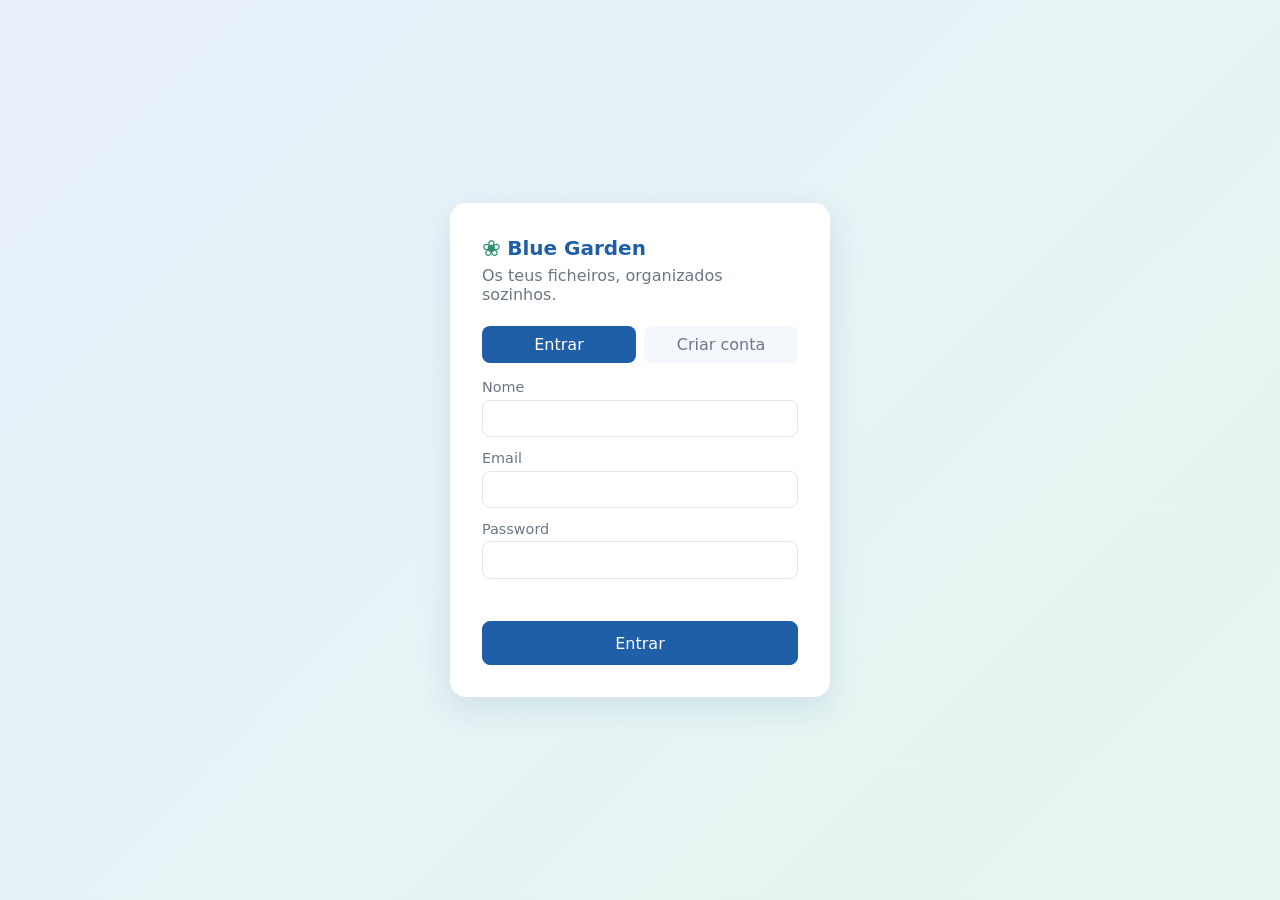
<file: frontend/index.html>
<!doctype html>
<html lang="pt">
<head>
  <meta charset="utf-8">
  <meta name="viewport" content="width=device-width, initial-scale=1">
  <title>Blue Garden — Entrar</title>
  <script src="tema.js"></script>
  <link rel="stylesheet" href="style.css">
</head>
<body class="pagina-login">
  <main class="cartao-login">
    <div class="logo"><span class="logo-icone">❀</span> Blue Garden</div>
    <p class="subtitulo">Os teus ficheiros, organizados sozinhos.</p>

    <div class="separadores">
      <button class="sep ativo" data-modo="login">Entrar</button>
      <button class="sep" data-modo="registo">Criar conta</button>
    </div>

    <form id="form-auth">
      <label class="so-registo" hidden>Nome
        <input name="nome" autocomplete="name">
      </label>
      <label>Email
        <input name="email" type="email" required autocomplete="email">
      </label>
      <label>Password
        <input name="password" type="password" required minlength="8" autocomplete="current-password">
      </label>
      <p id="erro" class="erro" role="alert"></p>
      <button type="submit" class="botao primario" id="botao-submeter">Entrar</button>
    </form>
  </main>

  <script>
    if (localStorage.getItem("bg_token")) location.replace("app.html");

    let modo = "login";
    const form = document.getElementById("form-auth");
    const erro = document.getElementById("erro");

    document.querySelectorAll(".sep").forEach((b) => b.addEventListener("click", () => {
      modo = b.dataset.modo;
      document.querySelectorAll(".sep").forEach((x) => x.classList.toggle("ativo", x === b));
      document.querySelector(".so-registo").hidden = modo !== "registo";
      form.nome.required = modo === "registo";
      document.getElementById("botao-submeter").textContent = modo === "registo" ? "Criar conta" : "Entrar";
      erro.textContent = "";
    }));

    form.addEventListener("submit", async (e) => {
      e.preventDefault();
      erro.textContent = "";
      const corpo = { email: form.email.value, password: form.password.value };
      if (modo === "registo") corpo.nome = form.nome.value;
      try {
        const r = await fetch(`/api/auth/${modo === "registo" ? "registar" : "login"}`, {
          method: "POST",
          headers: { "Content-Type": "application/json" },
          body: JSON.stringify(corpo),
        });
        const dados = await r.json();
        if (!r.ok) {
          erro.textContent = typeof dados.detail === "string" ? dados.detail : "Verifica os dados (password com pelo menos 8 caracteres).";
          return;
        }
        localStorage.setItem("bg_token", dados.token);
        localStorage.setItem("bg_nome", dados.nome);
        location.replace("app.html");
      } catch {
        erro.textContent = "Servidor indisponível. Tenta novamente.";
      }
    });
  </script>
</body>
</html>
</file>
<file: frontend/style.css>
:root {
  --azul: #1f5fa8;
  --azul-escuro: #17457a;
  --verde: #2f8f6b;
  --fundo: #f4f7fb;
  --cartao: #ffffff;
  --texto: #1d2733;
  --suave: #6b7785;
  --linha: #e1e7ef;
  --erro: #c0392b;
  --raio: 10px;
  --sobre-azul: #ffffff;
  --azul-claro: #e3edf9;
  --neutro: #f1f1f1;
  --alerta-fundo: #fdf0dc;
  --alerta-texto: #9a5b00;
  --arrastar-fundo: #eef8f3;
  --login-fundo: linear-gradient(135deg, #e7f0fb, #e6f5ee);
  --sombra: 0 10px 30px rgba(31, 95, 168, .12);
  --toast-fundo: #1d2733;
  --toast-texto: #ffffff;
  color-scheme: light;
  font-family: system-ui, -apple-system, "Segoe UI", Roboto, sans-serif;
  color: var(--texto);
}

/* ---- Modo escuro (ativado em Definições; o tema.js põe data-tema no <html>) ---- */
:root[data-tema="escuro"] {
  --azul: #6aa3ec;
  --azul-escuro: #8db9f2;
  --verde: #5cc79c;
  --fundo: #11161d;
  --cartao: #1a212b;
  --texto: #e4e9f0;
  --suave: #95a1b0;
  --linha: #2b3542;
  --erro: #f07167;
  --sobre-azul: #0d1622;
  --azul-claro: #1f3550;
  --neutro: #2a323d;
  --alerta-fundo: #3a2c12;
  --alerta-texto: #f3c46b;
  --arrastar-fundo: #16302a;
  --login-fundo: linear-gradient(135deg, #12202f, #11251f);
  --sombra: 0 10px 30px rgba(0, 0, 0, .45);
  --toast-fundo: #e4e9f0;
  --toast-texto: #11161d;
  color-scheme: dark;
}
* { box-sizing: border-box; }
body { margin: 0; background: var(--fundo); }
button { font: inherit; cursor: pointer; }
input { font: inherit; }

.logo { font-weight: 700; font-size: 1.25rem; color: var(--azul); display: flex; align-items: center; gap: .4rem; }
.logo-icone { color: var(--verde); font-size: 1.4rem; }

.botao { border: 1px solid var(--linha); background: var(--cartao); color: var(--texto); padding: .5rem .9rem; border-radius: 8px; }
.botao:hover { border-color: var(--azul); }
.botao.primario { background: var(--azul); border-color: var(--azul); color: var(--sobre-azul); }
.botao.primario:hover { background: var(--azul-escuro); }
.botao.fantasma { border-color: transparent; background: transparent; color: var(--suave); }
.botao.largo { width: 100%; }
.botao.pequeno { padding: .25rem .55rem; font-size: .85rem; }

/* ---- Login ---- */
.pagina-login { min-height: 100vh; display: grid; place-items: center; padding: 16px;
  background: var(--login-fundo); }
.cartao-login { background: var(--cartao); width: 100%; max-width: 380px; padding: 2rem; border-radius: 16px;
  box-shadow: var(--sombra); }
.subtitulo { color: var(--suave); margin: .3rem 0 1.4rem; }
.separadores { display: flex; gap: .5rem; margin-bottom: 1rem; }
.sep { flex: 1; border: 0; background: var(--fundo); padding: .55rem; border-radius: 8px; color: var(--suave); }
.sep.ativo { background: var(--azul); color: var(--sobre-azul); }
form label { display: block; margin-bottom: .8rem; font-size: .9rem; color: var(--suave); }
form input { display: block; width: 100%; margin-top: .3rem; padding: .6rem .7rem; border: 1px solid var(--linha); border-radius: 8px; color: var(--texto); background: var(--cartao); }
form .botao { width: 100%; margin-top: .4rem; padding: .7rem; }
.erro { color: var(--erro); min-height: 1.2em; font-size: .9rem; margin: 0 0 .4rem; }

/* ---- App ---- */
.topo { display: flex; align-items: center; gap: 1.5rem; padding: .8rem 1.5rem; background: var(--cartao); border-bottom: 1px solid var(--linha); }
#pesquisa { flex: 1; max-width: 520px; padding: .55rem .9rem; border: 1px solid var(--linha); border-radius: 999px; background: var(--fundo); color: var(--texto); }

.layout { display: grid; grid-template-columns: 240px 1fr; min-height: calc(100vh - 62px); }
.lateral { padding: 1.2rem; border-right: 1px solid var(--linha); background: var(--cartao); }
.lateral h3 { font-size: .75rem; text-transform: uppercase; letter-spacing: .06em; color: var(--suave); margin: 1.4rem 0 .4rem; }
.menu { list-style: none; padding: 0; margin: .8rem 0 0; }
.menu a { display: block; padding: .45rem .6rem; border-radius: 8px; color: var(--texto); text-decoration: none; font-size: .95rem; }
.menu a:hover { background: var(--fundo); }
.menu a.ativo { background: var(--azul-claro); color: var(--azul); font-weight: 600; }

.conteudo { padding: 1.4rem 1.8rem; }
.conteudo.arrastar { outline: 2px dashed var(--verde); outline-offset: -10px; background: var(--arrastar-fundo); }
.barra { display: flex; align-items: center; justify-content: space-between; margin-bottom: 1rem; gap: 1rem; }
.migalhas { font-size: 1.1rem; }
.migalhas a { color: var(--azul); text-decoration: none; }
.migalhas span { color: var(--suave); margin: 0 .3rem; }

.tabela { width: 100%; border-collapse: collapse; background: var(--cartao); border-radius: var(--raio); overflow: hidden; }
.tabela th { text-align: left; font-size: .8rem; color: var(--suave); font-weight: 600; padding: .7rem 1rem; border-bottom: 1px solid var(--linha); }
.tabela td { padding: .65rem 1rem; border-bottom: 1px solid var(--linha); font-size: .93rem; }
.tabela tr:last-child td { border-bottom: 0; }
.tabela tr.pasta td:first-child { cursor: pointer; font-weight: 600; }
.acoes { text-align: right; white-space: nowrap; }

.etiqueta { display: inline-block; padding: .15rem .55rem; border-radius: 999px; font-size: .8rem; background: var(--azul-claro); color: var(--azul); border: 0; }
.etiqueta.pendente { background: var(--neutro); color: var(--suave); }
.etiqueta.rever { background: var(--alerta-fundo); color: var(--alerta-texto); }
.etiqueta select { border: 0; background: transparent; color: inherit; font: inherit; }
.confianca { color: var(--suave); font-size: .78rem; margin-left: .3rem; }

.vazio { text-align: center; color: var(--suave); padding: 3rem 0; }
.aviso { background: var(--alerta-fundo); color: var(--alerta-texto); padding: .6rem .9rem; border-radius: 8px; }
.toast { position: fixed; bottom: 20px; right: 20px; background: var(--toast-fundo); color: var(--toast-texto); padding: .7rem 1rem; border-radius: 8px; box-shadow: 0 6px 20px rgba(0,0,0,.2); }

/* ---- Avatar e menu da conta ---- */
.conta { margin-left: auto; position: relative; }
.avatar { width: 38px; height: 38px; border-radius: 50%; border: 0; padding: 0; overflow: hidden; flex: none;
  display: inline-grid; place-items: center; background: var(--azul); color: var(--sobre-azul);
  font-weight: 700; font-size: 1rem; line-height: 1; user-select: none; }
.avatar img { width: 100%; height: 100%; object-fit: cover; display: block; }
button.avatar { cursor: pointer; transition: box-shadow .15s; }
button.avatar:hover, button.avatar[aria-expanded="true"] { box-shadow: 0 0 0 3px var(--azul-claro); }
button.avatar:focus-visible { outline: 2px solid var(--azul); outline-offset: 2px; }
.avatar-medio { width: 44px; height: 44px; font-size: 1.15rem; }
.avatar-grande { width: 96px; height: 96px; font-size: 2.4rem; }

.painel-conta { position: absolute; right: 0; top: calc(100% + 8px); z-index: 10; width: 260px;
  background: var(--cartao); border: 1px solid var(--linha); border-radius: 12px; box-shadow: var(--sombra); padding: .4rem; }
.painel-cabecalho { display: flex; align-items: center; gap: .7rem; padding: .6rem .6rem .8rem;
  border-bottom: 1px solid var(--linha); margin-bottom: .3rem; }
.painel-identidade { display: grid; min-width: 0; }
.painel-identidade strong, .painel-identidade span { white-space: nowrap; overflow: hidden; text-overflow: ellipsis; }
.painel-identidade span { color: var(--suave); font-size: .85rem; }
.painel-item { display: block; width: 100%; text-align: left; padding: .55rem .6rem; border: 0; border-radius: 8px;
  background: transparent; color: var(--texto); text-decoration: none; font-size: .95rem; }
.painel-item:hover, .painel-item:focus-visible { background: var(--fundo); outline: none; }
#sair { color: var(--erro); }

/* ---- Definições ---- */
a.logo { text-decoration: none; }
.definicoes { max-width: 640px; margin: 0 auto; padding: 1.6rem 16px 3rem; }
.definicoes h1 { margin: .6rem 0 1.4rem; font-size: 1.6rem; }
.voltar { color: var(--azul); text-decoration: none; font-size: .95rem; }
.cartao-definicoes { background: var(--cartao); border: 1px solid var(--linha); border-radius: var(--raio);
  padding: 1.3rem 1.4rem; margin-bottom: 1.2rem; }
.cartao-definicoes h2 { font-size: 1.05rem; margin: 0 0 1rem; }
.linha-foto { display: flex; align-items: center; gap: 1.3rem; flex-wrap: wrap; }
.botoes-foto { display: flex; gap: .6rem; flex-wrap: wrap; }
.ajuda { display: block; color: var(--suave); font-size: .85rem; margin: .5rem 0 0; font-weight: 400; }
.linha-opcao { display: flex; align-items: center; justify-content: space-between; gap: 1rem; cursor: pointer; }
.linha-opcao .ajuda { margin-top: .2rem; }
.botao:disabled { opacity: .6; cursor: progress; }

/* Interruptor (checkbox com aspeto de switch) */
.interruptor { appearance: none; flex: none; width: 46px; height: 26px; margin: 0; border-radius: 999px;
  background: var(--linha); position: relative; cursor: pointer; transition: background .2s; }
.interruptor::after { content: ""; position: absolute; top: 3px; left: 3px; width: 20px; height: 20px;
  border-radius: 50%; background: #fff; box-shadow: 0 1px 3px rgba(0,0,0,.3); transition: transform .2s; }
.interruptor:checked { background: var(--azul); }
.interruptor:checked::after { transform: translateX(20px); }
.interruptor:focus-visible { outline: 2px solid var(--azul); outline-offset: 2px; }

@media (max-width: 760px) {
  .layout { grid-template-columns: 1fr; }
  .lateral { border-right: 0; border-bottom: 1px solid var(--linha); }
  .topo { flex-wrap: wrap; gap: .6rem; padding: .7rem 16px; }
  #pesquisa { order: 3; flex: 1 1 100%; max-width: none; }
  .painel-conta { width: min(260px, calc(100vw - 32px)); }
  .conteudo { padding: 1rem 16px; overflow-x: auto; }
  .tabela th:nth-child(3), .tabela td:nth-child(3), .tabela th:nth-child(4), .tabela td:nth-child(4) { display: none; }
}
</file>
<file: frontend/ficheiros.css>
/* Blue Garden — página principal (Os meus ficheiros e Reciclagem).
   Segue o mockup do canvas "Blue Garden Mockup". Só é carregado pelo app.html,
   por isso o login e as definições não mudam. */

body.app {
  --fundo: #eef3f1;
  --cartao: #ffffff;
  --cartao-2: #f7faf9;
  --texto: #12263a;
  --suave: #5a6b7b;
  --linha: #d5dee6;
  --linha-forte: #b9c6d2;
  --linha-tabela: #e3e9ee;
  --cabecalho-tabela: #f3f6f8;
  --azul: #2457a0;
  --azul-escuro: #163c73;
  --azul-claro: #dce7f5;
  --pasta-icone: #9db8dd;
  --verde: #2f7d5b;
  --verde-claro: #ddefe5;
  --verde-texto: #1e5a40;
  --avatar: #8fd3ae;
  --avatar-texto: #12263a;
  --perigo: #a33a2c;
  --perigo-claro: #f8e3e0;
  --sobre-azul: #ffffff;
  --sombra: 0 12px 32px rgba(18, 38, 58, .16);
  --arrastar-fundo: #e3f1ea;

  /* Cores das categorias: [ponto, fundo da etiqueta, texto da etiqueta] */
  --cat0: #2457a0; --cat0-bg: #dce7f5; --cat0-tx: #163c73; /* Académico */
  --cat1: #2f7d5b; --cat1-bg: #ddefe5; --cat1-tx: #1e5a40; /* Fotografias */
  --cat2: #2a8a93; --cat2-bg: #d8eef0; --cat2-tx: #155a60; /* Capturas de ecrã */
  --cat3: #b86e12; --cat3-bg: #f6e6cf; --cat3-tx: #7a4608; /* Código */
  --cat4: #6b4fa0; --cat4-bg: #e7e0f3; --cat4-tx: #4a3478; /* Faturas e finanças */
  --cat5: #b04a7a; --cat5-bg: #f5e1ea; --cat5-tx: #7a2c4e; /* Documentos pessoais */
  --cat6: #9aa8b5; --cat6-bg: #e6ebef; --cat6-tx: #3e4c59; /* Por rever / sem categoria */

  margin: 0;
  background: var(--fundo);
  color: var(--texto);
  font-family: "IBM Plex Sans", system-ui, -apple-system, "Segoe UI", Roboto, sans-serif;
}

/* Modo escuro (o tema.js põe data-tema="escuro" no <html>) */
:root[data-tema="escuro"] body.app {
  --fundo: #0f1715;
  --cartao: #17211f;
  --cartao-2: #1c2725;
  --texto: #e3ecea;
  --suave: #9badb0;
  --linha: #2a3835;
  --linha-forte: #3a4a47;
  --linha-tabela: #24302e;
  --cabecalho-tabela: #1c2725;
  --azul: #7fa8e6;
  --azul-escuro: #a9c6f0;
  --azul-claro: #1f3350;
  --pasta-icone: #5e7eaa;
  --verde: #5cc79c;
  --verde-claro: #183229;
  --verde-texto: #a6e3c8;
  --avatar: #5cc79c;
  --avatar-texto: #0f1715;
  --perigo: #f08a7c;
  --perigo-claro: #3a1d19;
  --sobre-azul: #0d1622;
  --sombra: 0 12px 32px rgba(0, 0, 0, .5);
  --arrastar-fundo: #16302a;

  --cat0: #7fa8e6; --cat0-bg: #1f3350; --cat0-tx: #c6d9f5;
  --cat1: #5cc79c; --cat1-bg: #183229; --cat1-tx: #a6e3c8;
  --cat2: #5cc0c9; --cat2-bg: #163236; --cat2-tx: #a5e0e5;
  --cat3: #e0a052; --cat3-bg: #3a2a14; --cat3-tx: #f1cf9f;
  --cat4: #a891d6; --cat4-bg: #2a2340; --cat4-tx: #d6caf0;
  --cat5: #dc87ae; --cat5-bg: #3a1f2c; --cat5-tx: #f0c3d7;
  --cat6: #8494a3; --cat6-bg: #26303a; --cat6-tx: #c4ced8;
}

body.app a { color: var(--azul); }
body.app a:hover { color: var(--azul-escuro); }
body.app button { font: inherit; }

.so-leitores { position: absolute; width: 1px; height: 1px; overflow: hidden; clip: rect(0 0 0 0); white-space: nowrap; }

/* ---------- Cabeçalho ---------- */
.bg-topo { display: flex; flex-wrap: wrap; align-items: center; gap: 16px; padding: 12px 24px;
  background: var(--cartao); border-bottom: 1px solid var(--linha); position: sticky; top: 0; z-index: 5; }
/* Logótipo igual ao das definições: usa as regras .logo do style.css,
   com as cores e a letra originais (esta página muda --azul, --verde e a letra) */
body.app .bg-topo a.logo, body.app .bg-topo a.logo:hover { color: #1f5fa8; font-family: system-ui, -apple-system, "Segoe UI", Roboto, sans-serif; }
body.app .bg-topo .logo-icone { color: #2f8f6b; }
:root[data-tema="escuro"] body.app .bg-topo a.logo, :root[data-tema="escuro"] body.app .bg-topo a.logo:hover { color: #6aa3ec; }
:root[data-tema="escuro"] body.app .bg-topo .logo-icone { color: #5cc79c; }
.bg-pesquisa { flex: 1 1 240px; max-width: 640px; height: 44px; border: 1px solid var(--linha-forte); border-radius: 8px;
  padding: 0 12px; font: inherit; background: var(--cartao-2); color: var(--texto); }
.bg-pesquisa:focus { outline: 2px solid var(--azul); outline-offset: 1px; }
body.app .conta { margin-left: auto; }
body.app .avatar { width: 44px; height: 44px; background: var(--avatar); color: var(--avatar-texto); }

/* ---------- Layout ---------- */
.bg-layout { display: flex; flex-wrap: wrap; gap: 24px; padding: 24px; max-width: 1440px; margin: 0 auto; box-sizing: border-box; }
.bg-lateral { flex: 1 1 220px; max-width: 260px; display: flex; flex-direction: column; gap: 24px; }
.bg-principal { flex: 999 1 560px; min-width: 0; display: flex; flex-direction: column; gap: 24px;
  min-height: calc(100vh - 140px); border-radius: 12px; transition: background .15s; }
.bg-principal.arrastar { background: var(--arrastar-fundo); outline: 2px dashed var(--verde); outline-offset: 6px; }

/* Navegação */
.bg-nav { display: flex; flex-direction: column; gap: 4px; }
body.app .bg-nav a { height: 44px; border-radius: 8px; display: flex; align-items: center; gap: 10px; padding: 0 12px;
  text-decoration: none; color: var(--texto); }
body.app .bg-nav a:hover { background: var(--cartao); color: var(--texto); }
.bg-nav a.ativo { background: var(--azul-claro); font-weight: 600; }
.bg-nav svg { width: 18px; height: 18px; flex: none; color: var(--suave); }
.bg-nav a.ativo svg { color: var(--azul); }

.bg-rotulo { font-size: 13px; font-weight: 600; letter-spacing: .06em; text-transform: uppercase; color: var(--suave); margin: 0; }

/* Categorias */
.bg-categorias { display: flex; flex-direction: column; gap: 4px; }
.bg-categorias ul { list-style: none; margin: 6px 0 0; padding: 0; display: flex; flex-direction: column; gap: 2px; }
body.app .bg-categorias a { display: flex; align-items: center; gap: 10px; min-height: 32px; padding: 0 8px; margin: 0 -8px;
  border-radius: 6px; font-size: 15px; color: var(--texto); text-decoration: none; }
body.app .bg-categorias a:hover { background: var(--cartao); color: var(--texto); }
.bg-categorias a.ativo { background: var(--azul-claro); font-weight: 600; }
.bg-ponto { width: 12px; height: 12px; border-radius: 3px; flex: none; background: var(--c); }
.bg-categorias .nome { flex: 1; }
.bg-categorias .contagem { color: var(--suave); font-variant-numeric: tabular-nums; }


/* ---------- Conteúdo principal ---------- */
.bg-migalhas { font-size: 14px; color: var(--suave); display: flex; flex-wrap: wrap; gap: 6px; align-items: center; min-height: 20px; }
.bg-migalhas a { text-decoration: none; }
.bg-migalhas a:hover { text-decoration: underline; }
.bg-titulo-linha { display: flex; flex-wrap: wrap; align-items: flex-end; justify-content: space-between; gap: 12px; margin-top: -12px; }
.bg-titulo { font-size: 26px; font-weight: 600; margin: 0; overflow-wrap: anywhere; }
.bg-subtitulo { font-size: 14px; color: var(--suave); margin: 4px 0 0; }

#conteudo { display: flex; flex-direction: column; gap: 24px; }
.bg-seccao { display: flex; flex-direction: column; gap: 12px; }
.bg-grelha { display: grid; grid-template-columns: repeat(auto-fill, minmax(180px, 1fr)); gap: 12px; }

/* Pasta */
.bg-pasta { height: 56px; background: var(--cartao); border: 1px solid var(--linha); border-radius: 10px;
  display: flex; align-items: center; gap: 12px; padding: 0 14px; color: var(--texto); text-align: left; cursor: pointer;
  min-width: 0; }
.bg-pasta:hover { border-color: var(--azul); }
.bg-pasta:focus-visible, .bg-cartao:focus-visible { outline: 2px solid var(--azul); outline-offset: 2px; }
.bg-pasta-icone { width: 24px; height: 18px; border-radius: 3px; background: var(--pasta-icone); flex: none; position: relative; }
.bg-pasta-icone::before { content: ""; position: absolute; left: 0; top: -3px; width: 10px; height: 4px;
  border-radius: 2px 2px 0 0; background: var(--pasta-icone); }
.bg-pasta span { overflow: hidden; text-overflow: ellipsis; white-space: nowrap; }

/* Cartão de ficheiro */
.bg-cartao { background: var(--cartao); border: 1px solid var(--linha); border-radius: 10px; padding: 10px;
  display: flex; flex-direction: column; gap: 8px; min-width: 0; cursor: default; }
.bg-cartao:hover { border-color: var(--linha-forte); }
.bg-cartao.pendente { border-style: dashed; border-color: var(--cat6); }
.bg-cartao.selecionado { border-color: var(--azul); box-shadow: 0 0 0 1px var(--azul); }
.bg-miniatura { height: 88px; border-radius: 6px; background: var(--c-bg); color: var(--c-tx);
  display: grid; place-items: center; position: relative; }
.bg-miniatura svg { width: 30px; height: 30px; opacity: .8; }
.bg-miniatura .ext { position: absolute; right: 8px; bottom: 6px; font-size: 11px; font-weight: 600; letter-spacing: .04em; opacity: .85; }
.bg-cartao .nome { font-size: 14px; font-weight: 500; overflow: hidden; text-overflow: ellipsis; white-space: nowrap; }
.bg-cartao .local { font-size: 12px; color: var(--suave); overflow: hidden; text-overflow: ellipsis; white-space: nowrap; margin-top: -6px; }
.bg-cartao .rodape { display: flex; align-items: center; gap: 6px; flex-wrap: wrap; min-height: 24px; }

.bg-etiqueta { display: inline-flex; align-items: center; font-size: 12px; padding: 2px 8px; border-radius: 999px;
  background: var(--c-bg); color: var(--c-tx); max-width: 100%; }
.bg-etiqueta select { appearance: none; -webkit-appearance: none; border: 0; background: transparent; color: inherit;
  font: inherit; padding: 0 14px 0 0; cursor: pointer; max-width: 150px; text-overflow: ellipsis;
  background-image: linear-gradient(45deg, transparent 50%, currentColor 50%), linear-gradient(135deg, currentColor 50%, transparent 50%);
  background-position: right 5px center, right 1px center; background-size: 4px 4px; background-repeat: no-repeat; }
.bg-etiqueta select:focus-visible { outline: 2px solid var(--azul); outline-offset: 2px; border-radius: 999px; }
.bg-etiqueta select option { color: #12263a; background: #fff; }
.bg-confianca { font-size: 12px; color: var(--suave); }

/* Arrastar ficheiros para pastas */
.bg-cartao[draggable="true"] { cursor: grab; }
.bg-cartao.a-arrastar { opacity: .45; }
.bg-pasta.alvo-largar { border-color: var(--azul); background: var(--azul-claro); box-shadow: 0 0 0 1px var(--azul); }
.bg-migalhas a.alvo-largar, body.app .bg-nav a.alvo-largar { background: var(--azul-claro); outline: 2px solid var(--azul);
  outline-offset: 2px; border-radius: 6px; }

/* Cores por categoria (cat-0 … cat-6) */
.cat-0 { --c: var(--cat0); --c-bg: var(--cat0-bg); --c-tx: var(--cat0-tx); }
.cat-1 { --c: var(--cat1); --c-bg: var(--cat1-bg); --c-tx: var(--cat1-tx); }
.cat-2 { --c: var(--cat2); --c-bg: var(--cat2-bg); --c-tx: var(--cat2-tx); }
.cat-3 { --c: var(--cat3); --c-bg: var(--cat3-bg); --c-tx: var(--cat3-tx); }
.cat-4 { --c: var(--cat4); --c-bg: var(--cat4-bg); --c-tx: var(--cat4-tx); }
.cat-5 { --c: var(--cat5); --c-bg: var(--cat5-bg); --c-tx: var(--cat5-tx); }
.cat-6 { --c: var(--cat6); --c-bg: var(--cat6-bg); --c-tx: var(--cat6-tx); }

/* Vazio e avisos */
.bg-vazio { text-align: center; color: var(--suave); padding: 56px 16px; border: 1px dashed var(--linha-forte);
  border-radius: 12px; display: flex; flex-direction: column; gap: 6px; align-items: center; }
.bg-vazio strong { color: var(--texto); font-weight: 600; font-size: 16px; }
.bg-aviso { background: var(--perigo-claro); color: var(--perigo); padding: 12px 16px; border-radius: 10px; margin: 0; font-size: 14px; }
.bg-nota { display: flex; align-items: center; gap: 12px; background: var(--verde-claro); border-radius: 12px;
  padding: 14px 16px; font-size: 14px; color: var(--verde-texto); margin: 0; }
.bg-nota::before { content: ""; width: 10px; height: 10px; border-radius: 50%; background: var(--verde); flex: none; }

/* Botões */
.bg-botao { height: 44px; padding: 0 16px; border-radius: 8px; border: 1px solid var(--azul); background: var(--cartao);
  color: var(--azul); font-weight: 600; cursor: pointer; }
.bg-botao:hover { background: var(--azul-claro); }
.bg-botao.primario { background: var(--azul); border-color: var(--azul); color: var(--sobre-azul); }
.bg-botao.primario:hover { background: var(--azul-escuro); border-color: var(--azul-escuro); }
.bg-botao.perigo { border-color: var(--perigo); color: var(--perigo); }
.bg-botao.perigo:hover { background: var(--perigo-claro); }
.bg-botao.pequeno { height: 36px; min-width: 44px; padding: 0 14px; }
.bg-botao:disabled { opacity: .55; cursor: not-allowed; }
.bg-botao:focus-visible { outline: 2px solid var(--azul); outline-offset: 2px; }

/* Tabela (reciclagem) */
.bg-tabela-caixa { overflow-x: auto; background: var(--cartao); border: 1px solid var(--linha); border-radius: 12px; }
.bg-tabela { width: 100%; min-width: 640px; border-collapse: collapse; font-size: 14px; }
.bg-tabela th { background: var(--cabecalho-tabela); text-align: left; color: var(--suave); font-weight: 600; padding: 12px 16px; }
.bg-tabela td { padding: 10px 16px; border-top: 1px solid var(--linha-tabela); }
.bg-tabela td.suave { color: var(--suave); }
.bg-tabela td.acoes { text-align: right; white-space: nowrap; }
.bg-tabela tr:hover td { background: var(--cartao-2); }
.bg-nome-celula { display: flex; align-items: center; gap: 10px; min-width: 0; }
.bg-nome-celula .icone { width: 28px; height: 28px; border-radius: 6px; background: var(--c-bg); flex: none; }

/* ---------- Menu de contexto (clique direito) ---------- */
.bg-menu { position: fixed; z-index: 50; min-width: 220px; max-width: 280px; padding: 6px; margin: 0; list-style: none;
  background: var(--cartao); border: 1px solid var(--linha); border-radius: 10px; box-shadow: var(--sombra); }
.bg-menu[hidden] { display: none; }
.bg-menu li[role="separator"] { height: 1px; background: var(--linha); margin: 6px 4px; }
.bg-menu .titulo { padding: 6px 10px 4px; font-size: 12px; color: var(--suave); overflow: hidden; text-overflow: ellipsis; white-space: nowrap; }
.bg-menu button { width: 100%; display: flex; align-items: center; gap: 10px; min-height: 36px; padding: 0 10px; border: 0;
  border-radius: 6px; background: transparent; color: var(--texto); text-align: left; cursor: pointer; font-size: 14px; }
.bg-menu button svg { width: 16px; height: 16px; color: var(--suave); flex: none; }
.bg-menu button:hover, .bg-menu button:focus-visible { background: var(--azul-claro); outline: none; }
.bg-menu button.perigo { color: var(--perigo); }
.bg-menu button.perigo svg { color: var(--perigo); }
.bg-menu button.perigo:hover, .bg-menu button.perigo:focus-visible { background: var(--perigo-claro); }
.bg-menu kbd { margin-left: auto; font: inherit; font-size: 12px; color: var(--suave); }

/* ---------- Diálogos ---------- */
.bg-dialogo { border: 1px solid var(--linha); border-radius: 12px; padding: 0; width: min(400px, calc(100vw - 32px));
  background: var(--cartao); color: var(--texto); box-shadow: var(--sombra); }
.bg-dialogo::backdrop { background: rgba(18, 38, 58, .35); }
.bg-dialogo form { display: flex; flex-direction: column; gap: 14px; padding: 20px; }
.bg-dialogo h2 { margin: 0; font-size: 18px; font-weight: 600; }
.bg-dialogo p { margin: 0; color: var(--suave); font-size: 14px; line-height: 1.45; }
.bg-dialogo label { display: flex; flex-direction: column; gap: 6px; font-size: 14px; color: var(--suave); }
.bg-dialogo input { height: 44px; border: 1px solid var(--linha-forte); border-radius: 8px; padding: 0 12px;
  font: inherit; color: var(--texto); background: var(--cartao-2); }
.bg-dialogo input:focus { outline: 2px solid var(--azul); outline-offset: 1px; }
.bg-dialogo .botoes { display: flex; justify-content: flex-end; gap: 8px; }

body.app .toast { background: var(--texto); color: var(--cartao); border-radius: 10px; z-index: 60; }

@media (max-width: 760px) {
  .bg-topo { padding: 10px 16px; gap: 10px; }
  .bg-pesquisa { order: 3; flex: 1 1 100%; max-width: none; }
  .bg-layout { padding: 16px; gap: 16px; }
  .bg-lateral { max-width: none; flex-basis: 100%; }
  .bg-nav { flex-direction: row; flex-wrap: wrap; }
  .bg-nav a { flex: 1 1 auto; justify-content: center; }
  .bg-grelha { grid-template-columns: repeat(auto-fill, minmax(150px, 1fr)); }
  .bg-principal { min-height: 50vh; }
}
</file>
